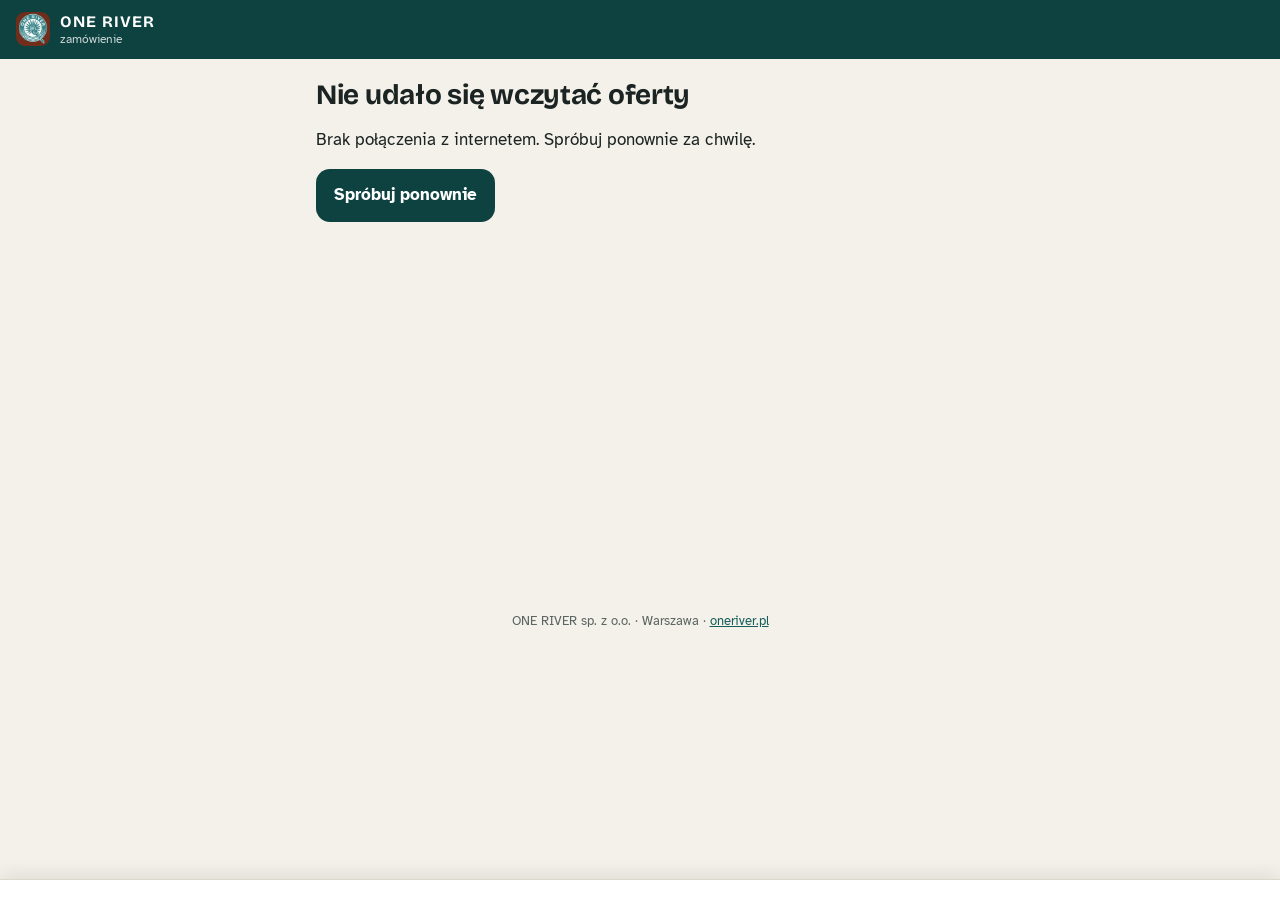
<file: zamow/index.html>
<!doctype html>
<html lang="pl">
<head>
  <meta charset="utf-8">
  <meta name="viewport" content="width=device-width, initial-scale=1, viewport-fit=cover">
  <meta name="theme-color" content="#0D4240">
  <meta name="description" content="Zamów rapé, akcesoria i zielarnię ONE RIVER – wybierz produkty, sposób dostawy i gotowe.">
  <title>Zamówienie · One River</title>
  <link rel="icon" href="../icons/icon-192.png">
  <link rel="apple-touch-icon" href="../icons/apple-touch-icon.png">
  <link rel="preconnect" href="https://fonts.googleapis.com">
  <link rel="preconnect" href="https://fonts.gstatic.com" crossorigin>
  <link rel="stylesheet" href="https://fonts.googleapis.com/css2?family=Atkinson+Hyperlegible:ital,wght@0,400;0,700;1,400&family=Bricolage+Grotesque:opsz,wght@12..96,500;12..96,700&display=swap">
  <link rel="stylesheet" href="zamow.css">
</head>
<body>
  <header class="gora">
    <span class="marka"><img src="../icons/icon-192.png" alt="" width="34" height="34"><span><b>ONE RIVER</b><small>zamówienie</small></span></span>
    <div class="ustawienia" id="ustawienia"></div>
  </header>
  <main id="widok" tabindex="-1"><p class="laduje">…</p></main>
  <div id="pasek" class="pasek" hidden></div>
  <footer class="stopka"><p>ONE RIVER sp. z o.o. · Warszawa · <a href="https://oneriver.pl/" target="_blank" rel="noopener">oneriver.pl</a></p></footer>
  <div id="toast" role="status" aria-live="polite"></div>
  <dialog id="okno"></dialog>
  <dialog id="mapa" class="mapa"></dialog>
  <script type="module" src="zamow.js?v=6"></script>
</body>
</html>
</file>
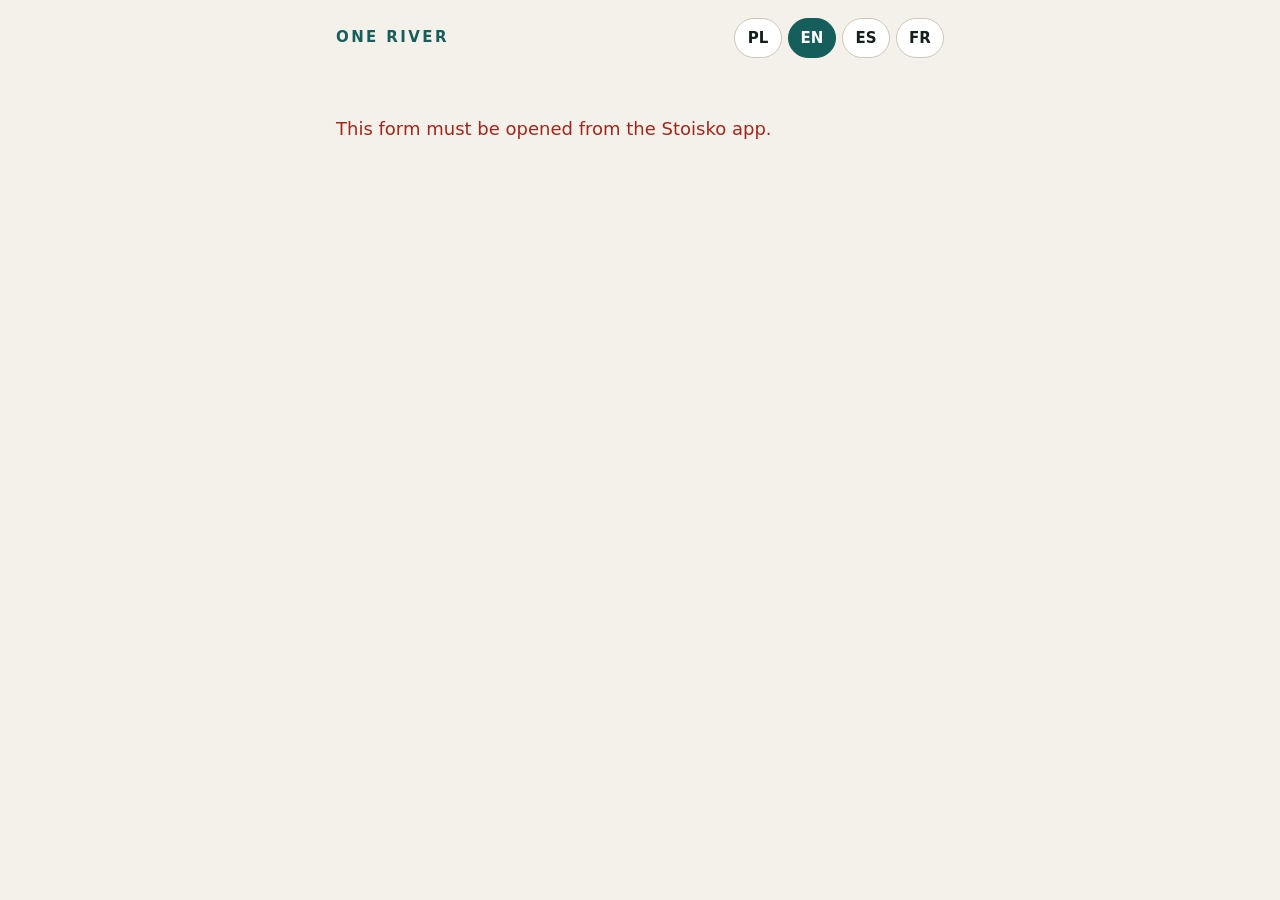
<file: lista.html>
<!doctype html>
<html lang="pl">
<head>
<meta charset="utf-8">
<meta name="viewport" content="width=device-width, initial-scale=1, viewport-fit=cover">
<meta name="robots" content="noindex">
<meta name="theme-color" content="#155E5B">
<title>ONE RIVER – lista mailingowa</title>
<link rel="icon" href="icons/icon-192.png">
<style>
  :root { --tlo: #F4F1EA; --karta: #FFFFFF; --tekst: #15201E; --szary: #55635F; --linia: #CFC7B8; --rzeka: #155E5B; --na-rzece: #FFFFFF;
    --blad: #A3261B; --tlo-blad: #FBEDEA; --zaznacz: #E3F0EE; --link: #155E5B; }
  @media (prefers-color-scheme: dark) {
    :root { --tlo: #0F1716; --karta: #182321; --tekst: #E7EEEB; --szary: #A9B7B3; --linia: #3A4B47; --rzeka: #1D7470; --na-rzece: #FFFFFF;
      --blad: #FF9C90; --tlo-blad: #3A1B17; --zaznacz: #173634; --link: #7CC7C1; }
  }
  * { box-sizing: border-box; }
  html, body { margin: 0; background: var(--tlo); color: var(--tekst); }
  body { font: 18px/1.45 system-ui, -apple-system, "Segoe UI", Roboto, sans-serif; -webkit-text-size-adjust: 100%; }
  main { max-width: 640px; margin: 0 auto; padding: 18px 16px 48px; }
  .gora { display: flex; align-items: center; justify-content: space-between; gap: 12px; flex-wrap: wrap; }
  .marka { font-weight: 800; letter-spacing: .16em; color: var(--link); font-size: 15px; user-select: none; -webkit-user-select: none; }
  .jezyki { display: flex; gap: 6px; }
  .jezyki button { min-width: 48px; min-height: 40px; border-radius: 999px; border: 1.5px solid var(--linia); background: var(--karta); color: var(--tekst);
    font-weight: 700; font-size: 15px; font-family: inherit; cursor: pointer; }
  .jezyki button[aria-pressed="true"] { background: var(--rzeka); border-color: var(--rzeka); color: var(--na-rzece); }
  h1 { font-size: 28px; line-height: 1.15; margin: 18px 0 6px; }
  .opis { color: var(--szary); margin: 0 0 20px; }
  .wydarzenie { display: inline-block; margin: 0 0 14px; padding: 4px 12px; border-radius: 999px; background: var(--zaznacz); color: var(--tekst); font-size: 15px; }
  label.pole { display: block; margin-bottom: 14px; }
  .etykieta { display: block; font-weight: 600; font-size: 16px; margin-bottom: 6px; }
  .etykieta small { font-weight: 400; color: var(--szary); }
  input[type=text], input[type=email], input[type=tel], select {
    width: 100%; min-height: 54px; padding: 12px 14px; border-radius: 12px; border: 1.5px solid var(--linia);
    background: var(--karta); color: var(--tekst); font-size: 19px; line-height: 1.3; font-family: inherit; }
  input:focus, select:focus { outline: 3px solid color-mix(in srgb, var(--rzeka) 45%, transparent); border-color: var(--rzeka); }
  .zle input { border-color: var(--blad); }
  fieldset { border: 0; padding: 0; margin: 4px 0 16px; }
  legend { font-weight: 600; font-size: 16px; margin-bottom: 8px; padding: 0; }
  .wybor { display: flex; align-items: flex-start; gap: 12px; padding: 13px 14px; border: 1.5px solid var(--linia); border-radius: 12px;
    background: var(--karta); margin-bottom: 8px; cursor: pointer; }
  .wybor:has(input:checked) { border-color: var(--rzeka); background: var(--zaznacz); }
  .wybor input { width: 26px; height: 26px; margin: 0; flex: none; accent-color: var(--rzeka); }
  .zgoda { font-size: 16px; }
  .zgoda.zle { border-color: var(--blad); background: var(--tlo-blad); }
  .rodo { font-size: 13.5px; color: var(--szary); margin: 4px 2px 18px; }
  .rodo summary { cursor: pointer; color: var(--link); font-weight: 600; min-height: 32px; }
  .blad { color: var(--blad); font-weight: 600; font-size: 15px; margin: -6px 0 12px; }
  button.glowny { width: 100%; min-height: 60px; border: 0; border-radius: 14px; background: var(--rzeka); color: var(--na-rzece);
    font-weight: 700; font-size: 20px; font-family: inherit; cursor: pointer; }
  button.glowny:disabled { opacity: .6; }
  .pulapka { position: absolute; left: -5000px; width: 1px; height: 1px; overflow: hidden; }
  .dzieki { text-align: center; padding: 70px 0 30px; }
  .dzieki .znak { width: 92px; height: 92px; border-radius: 50%; background: var(--rzeka); color: var(--na-rzece); font-size: 52px; line-height: 92px; margin: 0 auto 18px; }
  .dzieki h1 { font-size: 32px; }
  .dzieki p { color: var(--szary); font-size: 19px; }
  .dzieki button { margin-top: 26px; width: auto; padding: 0 28px; }
  .stopka { margin-top: 28px; font-size: 13px; color: var(--szary); text-align: center; }
  .kolejka { font-size: 13px; color: var(--szary); text-align: center; margin-top: 10px; }
  .wyjscie { position: fixed; right: 0; bottom: 0; width: 64px; height: 64px; border: 0; background: transparent; color: var(--linia);
    font-size: 20px; cursor: pointer; user-select: none; -webkit-user-select: none; -webkit-touch-callout: none; }
  .wyjscie.trzymaj { color: var(--rzeka); }
  .brak { padding: 40px 0; color: var(--blad); }
</style>
</head>
<body>
<main id="m"></main>
<button type="button" class="wyjscie" id="wyjscie" hidden aria-label="Powrót do Stoiska (przytrzymaj)">⋯</button>
<script>
(function () {
  'use strict';
  // ── konfiguracja z linku (#api=…&w=…&wid=…&u=…&j=…&k=1); na tablecie (k=1) zapamiętana na stałe
  var KLUCZ_KONF = 'or-lista-konfig', KLUCZ_KOLEJKI = 'or-lista-kolejka';
  var czytaj = function (k, d) { try { var v = localStorage.getItem(k); return v ? JSON.parse(v) : d; } catch (e) { return d; } };
  var pisz = function (k, v) { try { localStorage.setItem(k, JSON.stringify(v)); } catch (e) { /* bez pamięci */ } };
  var p = new URLSearchParams(location.hash.replace(/^#/, ''));
  var konf = p.get('api') ? { api: p.get('api'), w: p.get('w') || '', wid: p.get('wid') || '', u: p.get('u') || '', j: p.get('j') || '', k: p.get('k') === '1' } : czytaj(KLUCZ_KONF, null);
  if (konf && konf.k) pisz(KLUCZ_KONF, konf);
  var kiosk = !!(konf && konf.k);

  var T = {
    pl: { wydTyt: 'Nadchodzące wydarzenia', wydOpis: 'Zaznacz, na które chcesz się zapisać – wyślemy Ci szczegóły i link do zapisów.', wydLink: 'Strona zapisów', tytul: 'Dołącz do listy One River', opis: 'Zostaw kontakt – będziemy informować Cię o nowościach w sklepie, wyprawach i spotkaniach.',
      imie: 'Imię i nazwisko', email: 'E-mail', telefon: 'Telefon', opcja: '(nieobowiązkowo)', kraj: 'Kraj', zaint: 'Co Cię interesuje?',
      sklep: 'Sklep i rękodzieło z Ameryki Południowej', wyprawy: 'Wyprawy do społeczności rdzennych', ceremonie: 'Ceremonie, warsztaty i spotkania',
      zgoda: 'Chcę otrzymywać od ONE RIVER sp. z o.o. newsletter i informacje o ofercie na podany adres e-mail (oraz SMS-em, jeśli podam telefon). Zgodę mogę w każdej chwili wycofać.',
      rodoTyt: 'Informacja o danych osobowych',
      rodo: 'Administratorem Twoich danych jest ONE RIVER sp. z o.o. (kontakt: info@oneriver.pl). Dane przetwarzamy na podstawie Twojej zgody wyłącznie w celu wysyłania informacji o naszej działalności – do czasu wycofania zgody. Nie przekazujemy ich innym firmom w celach marketingowych. Masz prawo dostępu do swoich danych, ich sprostowania, usunięcia, ograniczenia przetwarzania i przenoszenia, a także prawo wniesienia skargi do Prezesa Urzędu Ochrony Danych Osobowych. Podanie danych jest dobrowolne.',
      zapisz: 'Zapisz mnie', zapisuje: 'Zapisuję…', dzieki: 'Dziękujemy!', dziekiOpis: 'Jesteś na liście One River. Do zobaczenia!', nastepna: 'Następna osoba',
      bEmail: 'Wpisz poprawny adres e-mail.', bZgoda: 'Zaznacz zgodę – bez niej nie możemy wysyłać wiadomości.', bApi: 'Ten formularz trzeba otworzyć ze Stoiska (brak adresu zapisu).',
      kolejka: 'Czeka na wysłanie (brak internetu): ', wyjscie: 'Przytrzymaj, aby wrócić do Stoiska' },
    en: { wydTyt: 'Upcoming events', wydOpis: 'Tick the ones you would like to join – we will send you the details and the sign-up link.', wydLink: 'Sign-up page', tytul: 'Join the One River list', opis: 'Leave your details and we will keep you posted about our shop, journeys and gatherings.',
      imie: 'Full name', email: 'E-mail', telefon: 'Phone', opcja: '(optional)', kraj: 'Country', zaint: 'What are you interested in?',
      sklep: 'Shop and handicrafts from South America', wyprawy: 'Journeys to Indigenous communities', ceremonie: 'Ceremonies, workshops and gatherings',
      zgoda: 'I would like to receive the newsletter and information about the offer from ONE RIVER sp. z o.o. at the e-mail address provided (and by text message if I give my phone number). I can withdraw my consent at any time.',
      rodoTyt: 'Personal data information',
      rodo: 'The controller of your personal data is ONE RIVER sp. z o.o. (contact: info@oneriver.pl). We process your data on the basis of your consent, solely to send you information about our activities, until you withdraw your consent. We do not pass it on to other companies for marketing purposes. You have the right to access, rectify, erase, restrict and port your data, and to lodge a complaint with the Polish data protection authority (President of UODO). Providing your data is voluntary.',
      zapisz: 'Sign me up', zapisuje: 'Saving…', dzieki: 'Thank you!', dziekiOpis: 'You are now on the One River list. See you soon!', nastepna: 'Next person',
      bEmail: 'Please enter a valid e-mail address.', bZgoda: 'Please tick the consent box – without it we cannot send you messages.', bApi: 'This form must be opened from the Stoisko app.',
      kolejka: 'Waiting to be sent (no internet): ', wyjscie: 'Hold to return to Stoisko' },
    es: { wydTyt: 'Próximos eventos', wydOpis: 'Marca los que te interesan: te enviaremos los detalles y el enlace de inscripción.', wydLink: 'Página de inscripción', tytul: 'Únete a la lista de One River', opis: 'Déjanos tus datos y te mantendremos al tanto de nuestra tienda, viajes y encuentros.',
      imie: 'Nombre y apellido', email: 'Correo electrónico', telefon: 'Teléfono', opcja: '(opcional)', kraj: 'País', zaint: '¿Qué te interesa?',
      sklep: 'Tienda y artesanía de Sudamérica', wyprawy: 'Viajes a comunidades indígenas', ceremonie: 'Ceremonias, talleres y encuentros',
      zgoda: 'Deseo recibir de ONE RIVER sp. z o.o. el boletín e información sobre su oferta en el correo electrónico indicado (y por SMS si facilito mi teléfono). Puedo retirar mi consentimiento en cualquier momento.',
      rodoTyt: 'Información sobre datos personales',
      rodo: 'El responsable del tratamiento de tus datos es ONE RIVER sp. z o.o. (contacto: info@oneriver.pl). Tratamos tus datos sobre la base de tu consentimiento, únicamente para enviarte información sobre nuestras actividades, hasta que lo retires. No los cedemos a otras empresas con fines comerciales. Tienes derecho de acceso, rectificación, supresión, limitación del tratamiento y portabilidad, así como a presentar una reclamación ante la autoridad polaca de protección de datos (Presidente de la UODO). Facilitar los datos es voluntario.',
      zapisz: 'Inscribirme', zapisuje: 'Guardando…', dzieki: '¡Gracias!', dziekiOpis: 'Ya estás en la lista de One River. ¡Hasta pronto!', nastepna: 'Siguiente persona',
      bEmail: 'Introduce un correo electrónico válido.', bZgoda: 'Marca la casilla de consentimiento; sin ella no podemos enviarte mensajes.', bApi: 'Este formulario debe abrirse desde la aplicación Stoisko.',
      kolejka: 'Pendiente de envío (sin internet): ', wyjscie: 'Mantén pulsado para volver a Stoisko' },
    fr: { wydTyt: 'Événements à venir', wydOpis: 'Cochez ceux auxquels vous souhaitez participer – nous vous enverrons les détails et le lien d’inscription.', wydLink: 'Page d’inscription', tytul: 'Rejoignez la liste One River', opis: 'Laissez-nous vos coordonnées et nous vous tiendrons informé(e) de notre boutique, de nos voyages et de nos rencontres.',
      imie: 'Nom et prénom', email: 'E-mail', telefon: 'Téléphone', opcja: '(facultatif)', kraj: 'Pays', zaint: 'Qu’est-ce qui vous intéresse ?',
      sklep: 'Boutique et artisanat d’Amérique du Sud', wyprawy: 'Voyages auprès des communautés autochtones', ceremonie: 'Cérémonies, ateliers et rencontres',
      zgoda: 'J’accepte de recevoir de ONE RIVER sp. z o.o. la newsletter et des informations sur son offre à l’adresse e-mail indiquée (et par SMS si je donne mon numéro). Je peux retirer mon consentement à tout moment.',
      rodoTyt: 'Informations sur les données personnelles',
      rodo: 'Le responsable du traitement de vos données est ONE RIVER sp. z o.o. (contact : info@oneriver.pl). Nous traitons vos données sur la base de votre consentement, uniquement pour vous envoyer des informations sur nos activités, jusqu’au retrait de celui-ci. Nous ne les transmettons pas à d’autres entreprises à des fins commerciales. Vous disposez d’un droit d’accès, de rectification, d’effacement, de limitation du traitement et de portabilité, ainsi que du droit d’introduire une réclamation auprès de l’autorité polonaise de protection des données (Président de l’UODO). La fourniture de vos données est facultative.',
      zapisz: 'Je m’inscris', zapisuje: 'Enregistrement…', dzieki: 'Merci !', dziekiOpis: 'Vous êtes inscrit(e) sur la liste One River. À bientôt !', nastepna: 'Personne suivante',
      bEmail: 'Saisissez une adresse e-mail valide.', bZgoda: 'Cochez la case de consentement – sans elle, nous ne pouvons pas vous écrire.', bApi: 'Ce formulaire doit être ouvert depuis l’application Stoisko.',
      kolejka: 'En attente d’envoi (pas d’internet) : ', wyjscie: 'Maintenez appuyé pour revenir à Stoisko' },
  };
  var JEZYKI = ['pl', 'en', 'es', 'fr'];
  var DOMYSLNY_KRAJ = { pl: 'PL', en: 'GB', es: 'ES', fr: 'FR' };
  var GLOWNE_KRAJE = ['PL', 'GB', 'DE', 'NL', 'FR', 'ES', 'PT', 'IE', 'IT', 'BE', 'CH', 'AT', 'US', 'CO', 'EC', 'PE', 'MX'];
  var jezyk = JEZYKI.indexOf(konf && konf.j) >= 0 ? konf.j : (JEZYKI.indexOf((navigator.language || '').slice(0, 2)) >= 0 && !kiosk ? navigator.language.slice(0, 2) : 'pl');
  var stan = { widok: 'formularz', imie: '', email: '', telefon: '', kraj: '', zaint: [], wyd: [], zgoda: false, bledy: {}, wysylanie: false };
  var KLUCZ_WYD = 'or-lista-wydarzenia';
  var wydarzenia = czytaj(KLUCZ_WYD, []);
  var esc = function (t) { return String(t == null ? '' : t).replace(/[&<>"]/g, function (c) { return { '&': '&amp;', '<': '&lt;', '>': '&gt;', '"': '&quot;' }[c]; }); };

  var kraje = {};
  function listaKrajow(j) {
    if (kraje[j]) return kraje[j];
    var out = [];
    try {
      var dn = new Intl.DisplayNames([j], { type: 'region' });
      var L = 'ABCDEFGHIJKLMNOPQRSTUVWXYZ';
      for (var a = 0; a < 26; a++) for (var b = 0; b < 26; b++) {
        var c = L[a] + L[b], n = dn.of(c);
        if (n && n !== c && !/^(AA|Q[M-Z]|X[A-Z]|ZZ|EU|EZ|UN)$/.test(c)) out.push([c, n]);
      }
    } catch (e) { GLOWNE_KRAJE.forEach(function (c) { out.push([c, c]); }); }
    out.sort(function (x, y) { return x[1].localeCompare(y[1], j); });
    return (kraje[j] = out);
  }
  var nazwaPl = function (kod) { try { return new Intl.DisplayNames(['pl'], { type: 'region' }).of(kod) || kod; } catch (e) { return kod; } };

  function render() {
    var t = T[jezyk];
    document.documentElement.lang = jezyk;
    document.title = 'ONE RIVER – ' + t.tytul;
    var m = document.getElementById('m');
    var gora = '<div class="gora"><span class="marka">ONE RIVER</span><div class="jezyki">' + JEZYKI.map(function (j) {
      return '<button type="button" data-jezyk="' + j + '" aria-pressed="' + (j === jezyk) + '">' + j.toUpperCase() + '</button>'; }).join('') + '</div></div>';
    if (!konf || !konf.api) { m.innerHTML = gora + '<p class="brak">' + esc(t.bApi) + '</p>'; return; }
    if (stan.widok === 'dzieki') {
      m.innerHTML = gora + '<div class="dzieki"><div class="znak">✓</div><h1>' + esc(t.dzieki) + '</h1><p>' + esc(t.dziekiOpis) + '</p>'
        + (kiosk ? '<button type="button" class="glowny" data-akcja="nastepna">' + esc(t.nastepna) + '</button>' : '') + '</div>' + htmlKolejki();
      return;
    }
    if (!stan.kraj) stan.kraj = DOMYSLNY_KRAJ[jezyk];
    var lista = listaKrajow(jezyk), nazwy = {};
    lista.forEach(function (k) { nazwy[k[0]] = k[1]; });
    var opcje = GLOWNE_KRAJE.filter(function (c) { return nazwy[c]; }).map(function (c) { return [c, nazwy[c]]; });
    var ac = kiosk ? 'off' : 'on';
    m.innerHTML = gora
      + '<h1>' + esc(t.tytul) + '</h1><p class="opis">' + esc(t.opis) + '</p>'
      + (konf.w ? '<span class="wydarzenie">' + esc(konf.w) + '</span>' : '')
      + '<form id="f" novalidate>'
      + '<label class="pole"><span class="etykieta">' + esc(t.imie) + '</span><input type="text" name="imie" value="' + esc(stan.imie) + '" autocomplete="' + (kiosk ? 'off' : 'name') + '" autocapitalize="words" maxlength="120"></label>'
      + '<label class="pole' + (stan.bledy.email ? ' zle' : '') + '"><span class="etykieta">' + esc(t.email) + ' *</span><input type="email" name="email" value="' + esc(stan.email) + '" autocomplete="' + (kiosk ? 'off' : 'email') + '" inputmode="email" autocapitalize="off" spellcheck="false" maxlength="120"></label>'
      + (stan.bledy.email ? '<p class="blad">' + esc(t.bEmail) + '</p>' : '')
      + '<label class="pole"><span class="etykieta">' + esc(t.telefon) + ' <small>' + esc(t.opcja) + '</small></span><input type="tel" name="telefon" value="' + esc(stan.telefon) + '" autocomplete="' + (kiosk ? 'off' : 'tel') + '" inputmode="tel" maxlength="30"></label>'
      + '<label class="pole"><span class="etykieta">' + esc(t.kraj) + '</span><select name="kraj">'
      + opcje.map(function (k) { return '<option value="' + k[0] + '"' + (k[0] === stan.kraj ? ' selected' : '') + '>' + esc(k[1]) + '</option>'; }).join('')
      + '<option disabled>──────────</option>'
      + lista.filter(function (k) { return GLOWNE_KRAJE.indexOf(k[0]) < 0; }).map(function (k) { return '<option value="' + k[0] + '"' + (k[0] === stan.kraj ? ' selected' : '') + '>' + esc(k[1]) + '</option>'; }).join('')
      + '</select></label>'
      + '<fieldset><legend>' + esc(t.zaint) + ' <small style="font-weight:400;color:var(--szary)">' + esc(t.opcja) + '</small></legend>'
      + ['sklep', 'wyprawy', 'ceremonie'].map(function (z) {
          return '<label class="wybor"><input type="checkbox" name="zaint" value="' + z + '"' + (stan.zaint.indexOf(z) >= 0 ? ' checked' : '') + '><span>' + esc(t[z]) + '</span></label>'; }).join('')
      + '</fieldset>'
      + htmlWydarzen(t)
      + '<label class="wybor zgoda' + (stan.bledy.zgoda ? ' zle' : '') + '"><input type="checkbox" name="zgoda"' + (stan.zgoda ? ' checked' : '') + '><span>' + esc(t.zgoda) + ' *</span></label>'
      + (stan.bledy.zgoda ? '<p class="blad">' + esc(t.bZgoda) + '</p>' : '')
      + '<details class="rodo"><summary>' + esc(t.rodoTyt) + '</summary><p>' + esc(t.rodo) + '</p></details>'
      + '<div class="pulapka" aria-hidden="true"><input type="text" name="www" tabindex="-1" autocomplete="off"></div>'
      + '<button type="submit" class="glowny"' + (stan.wysylanie ? ' disabled' : '') + '>' + esc(stan.wysylanie ? t.zapisuje : t.zapisz) + '</button>'
      + '</form>' + htmlKolejki()
      + '<p class="stopka">ONE RIVER sp. z o.o. · info@oneriver.pl</p>';
  }
  function htmlKolejki() {
    var n = czytaj(KLUCZ_KOLEJKI, []).length;
    return kiosk && n ? '<p class="kolejka">' + esc(T[jezyk].kolejka) + n + '</p>' : '';
  }

  // zapamiętuje to, co wpisano, zanim przerysujemy ekran (zmiana języka, błędy)
  function zbierz() {
    var f = document.getElementById('f');
    if (!f) return;
    stan.imie = f.imie.value; stan.email = f.email.value; stan.telefon = f.telefon.value; stan.kraj = f.kraj.value;
    stan.zaint = Array.prototype.slice.call(f.querySelectorAll('input[name=zaint]:checked')).map(function (x) { return x.value; });
    stan.wyd = Array.prototype.slice.call(f.querySelectorAll('input[name=wyd]:checked')).map(function (x) { return x.value; });
    stan.zgoda = f.zgoda.checked;
  }
  function daty(w) {
    var d = function (t) { return new Date(t + 'T12:00:00'); };
    try {
      var f = new Intl.DateTimeFormat(jezyk, { day: 'numeric', month: 'long', year: 'numeric' });
      if (w.od && w.do && w.do !== w.od && f.formatRange) return f.formatRange(d(w.od), d(w.do));
      return w.od ? f.format(d(w.od)) : '';
    } catch (e) { return [w.od, w.do].filter(Boolean).join(' – '); }
  }
  function htmlWydarzen(t) {
    var dzis = new Date().toISOString().slice(0, 10);
    var lista = wydarzenia.filter(function (w) { return (w.do || w.od || '9999') >= dzis; });
    if (!lista.length) return '';
    return '<fieldset><legend>' + esc(t.wydTyt) + '</legend><p class="opis" style="margin:-4px 0 10px;font-size:15px">' + esc(t.wydOpis) + '</p>'
      + lista.map(function (w) {
        return '<label class="wybor"><input type="checkbox" name="wyd" value="' + esc(w.id) + '"' + (stan.wyd.indexOf(w.id) >= 0 ? ' checked' : '') + '><span>'
          + '<b>' + esc(w.nazwa) + '</b>' + (daty(w) ? '<br><span style="color:var(--szary);font-size:15px">' + esc(daty(w)) + '</span>' : '')
          + (w.opis ? '<br><span style="font-size:15px">' + esc(w.opis) + '</span>' : '')
          + (w.link && !kiosk ? '<br><a href="' + esc(w.link) + '" target="_blank" rel="noopener" style="color:var(--link);font-size:15px;font-weight:600">' + esc(t.wydLink) + ' ↗</a>' : '')
          + '</span></label>'; }).join('')
      + '</fieldset>';
  }
  function pobierzWydarzenia() {
    if (!konf || !konf.api) return;
    fetch(konf.api, { method: 'POST', headers: { 'Content-Type': 'text/plain;charset=utf-8' }, body: JSON.stringify({ akcja: 'formularzListy' }), redirect: 'follow' })
      .then(function (r) { return r.json(); })
      .then(function (o) {
        if (!o.ok || !o.dane || !Array.isArray(o.dane.wydarzenia)) return;
        var nowe = JSON.stringify(o.dane.wydarzenia);
        if (nowe === JSON.stringify(wydarzenia)) return;
        wydarzenia = o.dane.wydarzenia; pisz(KLUCZ_WYD, wydarzenia);
        if (stan.widok === 'formularz') { zbierz(); render(); }
      }, function () { /* bez internetu – zostaje lista z pamięci */ });
  }
  function wyczysc() {
    stan = { widok: 'formularz', imie: '', email: '', telefon: '', kraj: '', zaint: [], wyd: [], zgoda: false, bledy: {}, wysylanie: false };
    if (konf && JEZYKI.indexOf(konf.j) >= 0) jezyk = konf.j;
  }

  var noweId = function () {
    var b = new Uint8Array(6);
    (window.crypto || {}).getRandomValues ? crypto.getRandomValues(b) : b.forEach(function (_, i) { b[i] = Math.random() * 256; });
    var d = new Date();
    var p2 = function (n) { return String(n).padStart(2, '0'); };
    return 'ML-' + d.getFullYear() + p2(d.getMonth() + 1) + p2(d.getDate()) + '-' + Array.prototype.map.call(b, function (x) { return x.toString(16).padStart(2, '0'); }).join('');
  };

  var wysylam = false;
  function wyslijKolejke() {
    if (wysylam || !konf || !konf.api) return Promise.resolve();
    var kolejka = czytaj(KLUCZ_KOLEJKI, []);
    if (!kolejka.length) return Promise.resolve();
    wysylam = true;
    var wpis = kolejka[0];
    return fetch(konf.api, { method: 'POST', headers: { 'Content-Type': 'text/plain;charset=utf-8' }, body: JSON.stringify({ akcja: 'zapiszSie', wpis: wpis }), redirect: 'follow' })
      .then(function (r) { return r.json(); })
      .then(function (o) {
        var trwaly = !o.ok && /e-mail|zgod|Odrzucono|Nieprawidłowy/i.test(o.blad || '');
        if (o.ok || trwaly) {
          pisz(KLUCZ_KOLEJKI, czytaj(KLUCZ_KOLEJKI, []).filter(function (x) { return x.id !== wpis.id; }));
          wysylam = false;
          return wyslijKolejke();
        }
        wysylam = false;
      }, function () { wysylam = false; })
      .then(function () { var k = document.querySelector('.kolejka'); if (k || kiosk) { var n = czytaj(KLUCZ_KOLEJKI, []).length; if (k && !n) k.remove(); else if (k) k.textContent = T[jezyk].kolejka + n; } });
  }

  var zegarReset = null, zegarBezczynnosci = null;
  function bezczynnosc() {
    if (!kiosk) return;
    clearTimeout(zegarBezczynnosci);
    // dane poprzedniej osoby nie mogą zostać na ekranie – po 3 minutach bez dotyku czyścimy formularz
    zegarBezczynnosci = setTimeout(function () { wyczysc(); render(); }, 180000);
  }

  document.addEventListener('click', function (e) {
    var bj = e.target.closest('[data-jezyk]');
    if (bj) { zbierz(); if (!stan.kraj || stan.kraj === DOMYSLNY_KRAJ[jezyk]) stan.kraj = ''; jezyk = bj.dataset.jezyk; render(); return; }
    if (e.target.closest('[data-akcja="nastepna"]')) { clearTimeout(zegarReset); wyczysc(); render(); window.scrollTo(0, 0); }
  });
  document.addEventListener('input', bezczynnosc);
  document.addEventListener('touchstart', bezczynnosc, { passive: true });
  document.addEventListener('submit', function (e) {
    e.preventDefault();
    zbierz();
    var f = document.getElementById('f');
    stan.email = stan.email.trim();
    stan.bledy = { email: !/^[^\s@]+@[^\s@]+\.[^\s@]{2,}$/.test(stan.email), zgoda: !stan.zgoda };
    if (stan.bledy.email || stan.bledy.zgoda) {
      render();
      var zle = document.querySelector('.zle input, .zle');
      if (zle) zle.scrollIntoView({ block: 'center', behavior: 'smooth' });
      return;
    }
    var wpis = { id: noweId(), imie_nazwisko: stan.imie.trim(), email: stan.email, telefon: stan.telefon.trim(), kraj: nazwaPl(stan.kraj), kraj_kod: stan.kraj, jezyk: jezyk,
      zainteresowania: stan.zaint, wydarzenia: stan.wyd, zgoda: true, zgoda_tresc: 'v1-' + jezyk, wydarzenie: konf.w || '', wydarzenie_id: konf.wid || '',
      zrodlo: kiosk ? 'tablet' : 'telefon klienta', urzadzenie: konf.u || '', www: f.www.value };
    var kolejka = czytaj(KLUCZ_KOLEJKI, []);
    kolejka.push(wpis);
    pisz(KLUCZ_KOLEJKI, kolejka);
    if (!kiosk) {
      // telefon klienta: czekamy na potwierdzenie, żeby nie zamknął strony przed wysłaniem
      stan.wysylanie = true; render();
      wyslijKolejke().then(function () { stan.widok = 'dzieki'; stan.wysylanie = false; render(); });
      return;
    }
    stan.widok = 'dzieki';
    render();
    window.scrollTo(0, 0);
    wyslijKolejke();
    clearTimeout(zegarReset);
    zegarReset = setTimeout(function () { wyczysc(); render(); }, 9000);
  });

  // ── wyjście do Stoiska (tylko tablet): przytrzymanie ⋯ w prawym dolnym rogu przez 2 sekundy
  var wyj = document.getElementById('wyjscie');
  if (kiosk) {
    wyj.hidden = false;
    var trzymanie = null;
    var start = function (e) { e.preventDefault(); wyj.classList.add('trzymaj'); trzymanie = setTimeout(function () { location.replace('./#mailing'); }, 2000); };
    var stop = function () { wyj.classList.remove('trzymaj'); clearTimeout(trzymanie); };
    wyj.addEventListener('pointerdown', start);
    ['pointerup', 'pointerleave', 'pointercancel'].forEach(function (n) { wyj.addEventListener(n, stop); });
    wyj.addEventListener('contextmenu', function (e) { e.preventDefault(); });
    wyj.title = T[jezyk].wyjscie;
  }
  window.addEventListener('online', wyslijKolejke);
  setInterval(wyslijKolejke, 30000);
  // adres z konfiguracją nie powinien zostać w pasku (klient mógłby go zobaczyć lub skopiować)
  if (kiosk && location.hash) history.replaceState(null, '', location.pathname);
  render();
  wyslijKolejke();
  pobierzWydarzenia();
  setInterval(function () { if (stan.widok === 'formularz' && !document.querySelector('#f input:checked, #f input[name=email]:not([value=""])')) pobierzWydarzenia(); }, 600000);
})();
</script>
</body>
</html>
</file>
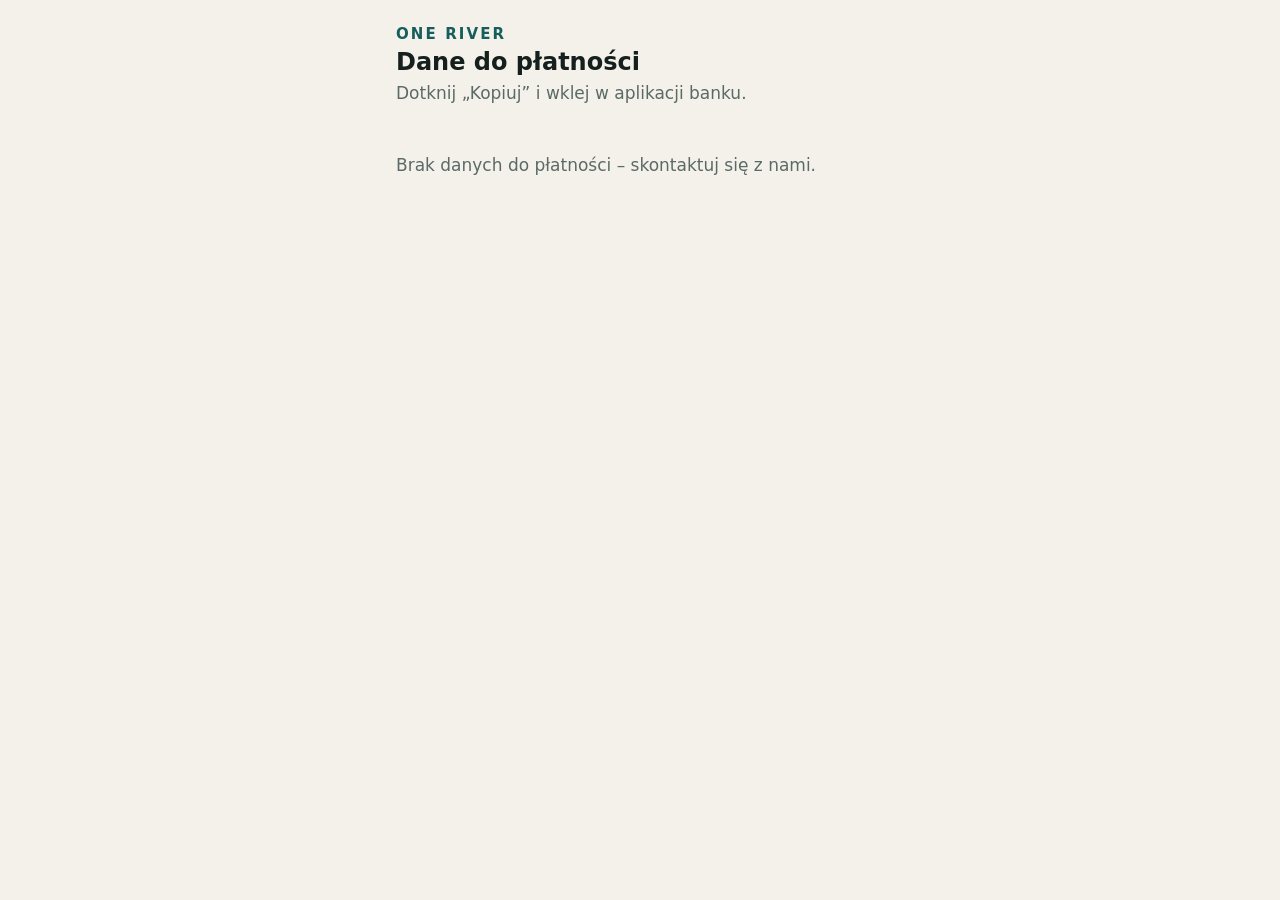
<file: zaplata.html>
<!doctype html>
<html lang="pl">
<head>
<meta charset="utf-8">
<meta name="viewport" content="width=device-width, initial-scale=1">
<meta name="robots" content="noindex">
<title>ONE RIVER – dane do płatności</title>
<link rel="icon" href="icons/icon-192.png">
<style>
  :root { --tlo: #F4F1EA; --karta: #FFFFFF; --tekst: #15201E; --szary: #5B6A66; --linia: #DDD6C8; --rzeka: #155E5B; --na-rzece: #FFFFFF; --ok: #1E6B35; }
  @media (prefers-color-scheme: dark) {
    :root { --tlo: #0F1716; --karta: #182321; --tekst: #E7EEEB; --szary: #A9B7B3; --linia: #33433F; --rzeka: #1D7470; --na-rzece: #FFFFFF; --ok: #7FD08F; }
  }
  * { box-sizing: border-box; }
  body { margin: 0; background: var(--tlo); color: var(--tekst); font: 17px/1.45 system-ui, -apple-system, "Segoe UI", Roboto, sans-serif; }
  main { max-width: 520px; margin: 0 auto; padding: 20px 16px 40px; }
  .marka { font-weight: 800; letter-spacing: .14em; color: var(--rzeka); font-size: 15px; margin: 4px 0 2px; }
  h1 { font-size: 24px; margin: 0 0 4px; line-height: 1.2; }
  .opis { color: var(--szary); margin: 0 0 18px; }
  .pole { background: var(--karta); border: 1px solid var(--linia); border-radius: 14px; padding: 12px 12px 12px 16px; margin-bottom: 10px;
    display: flex; align-items: center; gap: 12px; }
  .pole div { flex: 1; min-width: 0; }
  .etykieta { color: var(--szary); font-size: 14px; }
  .wartosc { font-size: 19px; font-weight: 700; overflow-wrap: anywhere; font-variant-numeric: tabular-nums; }
  .pole.glowne { border: 2px solid var(--rzeka); }
  .pole.glowne .wartosc { font-size: 24px; }
  a.pole { color: inherit; text-decoration: none; }
  button { flex: none; border: 0; border-radius: 10px; background: var(--rzeka); color: var(--na-rzece); font: 700 16px/1 inherit; font-family: inherit;
    padding: 0 16px; min-height: 46px; min-width: 96px; cursor: pointer; }
  button.ok { background: var(--ok); color: var(--karta); }
  h2 { font-size: 16px; margin: 22px 0 8px; color: var(--szary); font-weight: 600; }
  .stopka { margin-top: 26px; color: var(--szary); font-size: 14px; text-align: center; }
  .stopka a { color: var(--rzeka); }
  .brak { padding: 30px 0; color: var(--szary); }
</style>
</head>
<body>
<main id="m"></main>
<script>
window.addEventListener('hashchange', function () { location.reload(); });
(function () {
  var p = new URLSearchParams(location.hash.replace(/^#/, ''));
  var en = p.get('j') === 'en';
  var T = en
    ? { tytul: 'Payment details', opis: 'Tap “Copy” and paste into your banking app.', nr: 'Order number – transfer title', kw: 'Amount', od: 'Recipient', ad: 'Recipient address', konto: 'Account number', iban: 'IBAN', swift: 'BIC / SWIFT', blik: 'BLIK – phone number', kopiuj: 'Copy', skop: 'Copied ✓', brak: 'Missing payment details – please contact us.', przelew: 'Bank transfer', inne: 'BLIK (Polish mobile payment)' }
    : { tytul: 'Dane do płatności', opis: 'Dotknij „Kopiuj” i wklej w aplikacji banku.', nr: 'Numer zamówienia – tytuł przelewu', kw: 'Kwota', od: 'Odbiorca', ad: 'Adres odbiorcy', konto: 'Numer konta', iban: 'IBAN', swift: 'BIC / SWIFT', blik: 'BLIK na telefon', kopiuj: 'Kopiuj', skop: 'Skopiowano ✓', brak: 'Brak danych do płatności – skontaktuj się z nami.', przelew: 'Przelew', inne: 'BLIK' };
  document.documentElement.lang = en ? 'en' : 'pl';
  document.title = 'ONE RIVER – ' + T.tytul;
  var esc = function (t) { return String(t).replace(/[&<>"]/g, function (c) { return { '&': '&amp;', '<': '&lt;', '>': '&gt;', '"': '&quot;' }[c]; }); };
  var dane = [];
  var pole = function (etykieta, pokaz, kopia, glowne) {
    if (!pokaz) return '';
    dane.push(kopia);
    return '<div class="pole' + (glowne ? ' glowne' : '') + '"><div><div class="etykieta">' + esc(etykieta) + '</div><div class="wartosc">' + esc(pokaz) + '</div></div>'
      + '<button type="button" data-i="' + (dane.length - 1) + '">' + esc(T.kopiuj) + '</button></div>';
  };
  var grupuj = function (k) { var c = k.replace(/\s+/g, ''); return /^[A-Z]{2}/.test(c) ? c.replace(/(.{4})(?=.)/g, '$1 ') : c.replace(/^(\d{2})(\d+)$/, function (_, a, b) { return a + ' ' + b.replace(/(\d{4})(?=\d)/g, '$1 '); }); };
  var n = p.get('n') || '', k = p.get('k') || '', w = p.get('w') || 'PLN';
  var kwotaPokaz = k ? (w === 'EUR' ? (en ? '€' + k : k.replace('.', ',') + ' €') : k.replace('.', ',') + ' zł') : '';
  var tylkoRevolut = p.get('m') === 'r';   // kod QR „Revolut” ze Stoiska: tylko numer, kwota i przycisk do Revoluta
  var konto = tylkoRevolut ? '' : p.get('a') || '', blik = tylkoRevolut ? '' : p.get('b') || '';
  var html = '<p class="marka">ONE RIVER</p><h1>' + esc(tylkoRevolut ? 'Revolut' : T.tytul) + '</h1><p class="opis">' + esc(tylkoRevolut
    ? (en ? '1. Copy the order number. 2. Tap “Open Revolut”. 3. Enter the amount and paste the number in the note.' : '1. Skopiuj numer zamówienia. 2. Dotknij „Otwórz Revolut”. 3. Wpisz kwotę i wklej numer w opisie płatności.')
    : T.opis) + '</p>';
  if (!n) { document.getElementById('m').innerHTML = html + '<p class="brak">' + esc(T.brak) + '</p>'; return; }
  html += pole(T.nr, n, n, true) + pole(T.kw, kwotaPokaz, k.replace('.', en ? '.' : ','));
  if (konto) html += '<h2>' + esc(T.przelew) + '</h2>' + pole(T.od, p.get('o'), p.get('o')) + (p.get('ad') ? pole(T.ad, p.get('ad'), p.get('ad')) : '') + pole(/^[A-Z]{2}/.test(konto) ? T.iban : T.konto, grupuj(konto), konto.replace(/\s+/g, '')) + pole(T.swift, p.get('s'), p.get('s'));
  if (blik) html += '<h2>' + esc(T.inne) + '</h2>' + pole(T.blik, blik.replace(/^(\d{3})(\d{3})(\d{3})$/, '$1 $2 $3'), blik);
  var rev = (p.get('r') || '').replace(/[^A-Za-z0-9._-]/g, '');
  if (rev) html += (tylkoRevolut ? '' : '<h2>Revolut</h2>') + '<a class="pole glowne revolut" href="https://revolut.me/' + rev + '" target="_blank" rel="noopener"><div><div class="etykieta">'
    + esc(tylkoRevolut ? (en ? 'Then open Revolut' : 'Potem otwórz Revolut') : (en ? 'Pay with Revolut – enter the amount and the order number' : 'Zapłać Revolutem – wpisz kwotę i numer zamówienia'))
    + '</div><div class="wartosc">' + esc(tylkoRevolut ? (en ? 'Open Revolut →' : 'Otwórz Revolut →') : 'revolut.me/' + rev + ' →') + '</div></div></a>';
  html += '<p class="stopka">' + (en ? 'Thank you!' : 'Dziękujemy!') + ' · <a href="https://oneriver.pl">oneriver.pl</a></p>';
  document.getElementById('m').innerHTML = html;

  var kopiuj = function (t) {
    if (navigator.clipboard && window.isSecureContext) return navigator.clipboard.writeText(t);
    return new Promise(function (ok, nie) {
      var ta = document.createElement('textarea'); ta.value = t; ta.setAttribute('readonly', ''); ta.style.position = 'fixed'; ta.style.opacity = '0';
      document.body.appendChild(ta); ta.select(); ta.setSelectionRange(0, t.length);
      try { document.execCommand('copy') ? ok() : nie(); } catch (e) { nie(e); } finally { ta.remove(); }
    });
  };
  document.addEventListener('click', function (e) {
    var b = e.target.closest('button[data-i]'); if (!b) return;
    kopiuj(dane[+b.dataset.i]).then(function () {
      document.querySelectorAll('button.ok').forEach(function (x) { x.classList.remove('ok'); x.textContent = T.kopiuj; });
      b.classList.add('ok'); b.textContent = T.skop;
    }, function () {
      var r = document.createRange(); r.selectNodeContents(b.previousElementSibling.querySelector('.wartosc'));
      var s = getSelection(); s.removeAllRanges(); s.addRange(r);
    });
  });
})();
</script>
</body>
</html>
</file>
<file: zamow/zamow.css>
/* Formularz zamówień ONE RIVER – krok po kroku, duże przyciski, kolory aplikacji One River. */

:root {
  --tlo: #F4F1EA; --papier: #FFFFFF; --papier-2: #F7F5F0; --atrament: #1B2422; --szary: #5B6562; --linia: #DDD8CC;
  --rzeka: #155E5B; --rzeka-ciemna: #0D4240; --kukurydza: #E5B335; --ok: #2C6E39; --tlo-ok: #DCEEDF; --czerwien: #A3261B;
  --link: #155E5B;
  --font: 'Atkinson Hyperlegible', system-ui, -apple-system, 'Segoe UI', sans-serif;
  --font-naglowki: 'Bricolage Grotesque', var(--font);
  --r: 14px;
  color-scheme: light;
}
@media (prefers-color-scheme: dark) {
  :root {
    --tlo: #101716; --papier: #19221F; --papier-2: #1F2A27; --atrament: #E9EEEC; --szary: #A9B5B1; --linia: #2F3B38;
    --rzeka: #1F7A75; --rzeka-ciemna: #0B302E; --ok: #7BC98A; --tlo-ok: #18301D; --czerwien: #F08A7E; --link: #7CC7C1;
    color-scheme: dark;
  }
}

*, *::before, *::after { box-sizing: border-box; }
html { -webkit-text-size-adjust: 100%; }
body { margin: 0; background: var(--tlo); color: var(--atrament); font: 400 17px/1.45 var(--font); -webkit-tap-highlight-color: transparent; }
button, input, textarea { font: inherit; color: inherit; }
button { cursor: pointer; }
button:disabled { opacity: .5; cursor: default; }
:focus-visible { outline: 3px solid var(--kukurydza); outline-offset: 2px; }
a { color: var(--link); }
h1, h2 { font-family: var(--font-naglowki); letter-spacing: -0.01em; line-height: 1.15; }
h1 { font-size: 28px; margin: 6px 0 6px; }
h2 { font-size: 20px; margin: 22px 0 10px; }
.sr, .pulapka { position: absolute !important; width: 1px; height: 1px; overflow: hidden; clip: rect(0 0 0 0); white-space: nowrap; }

/* nagłówek */
.gora { display: flex; align-items: center; justify-content: space-between; gap: 10px; padding: 10px 16px; background: var(--rzeka-ciemna); color: #fff; }
.marka { display: flex; align-items: center; gap: 10px; }
.marka img { border-radius: 9px; }
.marka b { display: block; font-family: var(--font-naglowki); letter-spacing: .06em; font-size: 16px; }
.marka small { display: block; font-size: 12px; opacity: .8; margin-top: -2px; }
.kod-przycisk { background: transparent; border: 1px solid rgba(255,255,255,.45); color: #fff; border-radius: 999px; padding: 6px 12px; font-size: 14px; max-width: 48vw; overflow: hidden; text-overflow: ellipsis; white-space: nowrap; }

main { max-width: 680px; margin: 0 auto; padding: 14px 16px 120px; min-height: 60vh; }
.laduje, .pusto { color: var(--szary); text-align: center; padding: 32px 0; }
.wstep { color: var(--szary); margin: 0 0 12px; }
.stopka { text-align: center; color: var(--szary); font-size: 13px; padding: 0 16px 110px; }

/* etapy */
.kroki { list-style: none; display: grid; grid-template-columns: repeat(4, 1fr); gap: 4px; margin: 0 0 12px; padding: 0; counter-reset: k; }
.kroki li { display: flex; flex-direction: column; align-items: center; gap: 4px; font-size: 12.5px; color: var(--szary); text-align: center; position: relative; }
.kroki li span { width: 34px; height: 34px; border-radius: 50%; display: grid; place-items: center; font-weight: 700; background: var(--papier); border: 2px solid var(--linia); color: var(--szary); position: relative; z-index: 1; }
.kroki li + li::before { content: ''; position: absolute; top: 16px; right: 50%; width: 100%; height: 2px; background: var(--linia); }
.kroki li.zrobiony span { background: #2C6E39; border-color: #2C6E39; color: #fff; }
.kroki li.zrobiony + li::before, .kroki li.biezacy::before { background: var(--ok); }
.kroki li.biezacy span { background: var(--rzeka-ciemna); border-color: var(--rzeka-ciemna); color: #fff; }
.kroki li.biezacy { color: var(--atrament); font-weight: 700; }

/* kategorie i szukanie */
.pasek-klienta { background: var(--tlo-ok); border-radius: var(--r); padding: 10px 14px; margin: 0 0 12px; }
.kategorie { display: flex; gap: 8px; overflow-x: auto; padding: 2px 0 8px; margin: 0 -16px; padding-inline: 16px; scrollbar-width: none; }
.kategorie::-webkit-scrollbar { display: none; }
.kat { flex: none; border: 1.5px solid var(--linia); background: var(--papier); border-radius: 999px; padding: 9px 16px; font-weight: 700; font-size: 15.5px; }
.kat[aria-pressed="true"] { background: var(--rzeka-ciemna); border-color: var(--rzeka-ciemna); color: #fff; }
.szukaj input { width: 100%; border: 1.5px solid var(--linia); background: var(--papier); border-radius: var(--r); padding: 12px 14px; margin: 4px 0 12px; }

/* produkty */
.produkty { list-style: none; margin: 0; padding: 0; display: grid; gap: 10px; }
.produkt { background: var(--papier); border: 1px solid var(--linia); border-radius: var(--r); overflow: hidden; }
.produkt.otwarty { border-color: var(--rzeka); box-shadow: 0 0 0 1px var(--rzeka); }
.produkt.brak .glowa { opacity: .6; }
.glowa { all: unset; box-sizing: border-box; display: flex; align-items: center; gap: 12px; width: 100%; padding: 10px; cursor: pointer; }
.zdj { width: 84px; height: 84px; border-radius: 10px; object-fit: cover; flex: none; background: var(--papier-2); }
.zastepcze { display: grid; place-items: center; font-family: var(--font-naglowki); font-weight: 700; font-size: 22px; color: var(--rzeka); background: var(--papier-2); }
.opis { flex: 1; min-width: 0; display: flex; flex-direction: column; gap: 2px; }
.opis b { font-size: 17px; line-height: 1.25; }
.cena { color: var(--szary); font-size: 15px; }
.w-koszyku { color: var(--ok); font-weight: 700; font-size: 14.5px; }
.niedostepny { color: var(--szary); font-size: 14px; font-style: italic; }
.strzalka { color: var(--szary); font-size: 18px; padding: 0 4px; }
.warianty { border-top: 1px solid var(--linia); padding: 12px; background: var(--papier-2); }
.warianty .duze { display: block; width: 100%; max-height: 240px; object-fit: contain; border-radius: 10px; background: var(--papier); margin: 0 0 10px; }
.warianty ul { list-style: none; margin: 0; padding: 0; }
.warianty li { display: flex; align-items: center; justify-content: space-between; gap: 10px; padding: 8px 0; }
.warianty li + li { border-top: 1px solid var(--linia); }
.w-nazwa { font-weight: 700; font-size: 17px; }
.w-nazwa small { display: block; font-weight: 400; color: var(--szary); font-size: 14.5px; }
.w-nazwa s { opacity: .7; }
.dodaj { border: 0; background: var(--rzeka-ciemna); color: #fff; border-radius: 12px; padding: 11px 22px; font-weight: 700; min-width: 132px; }
.licznik { display: inline-flex; align-items: center; border: 1.5px solid var(--rzeka); border-radius: 12px; overflow: hidden; background: var(--papier); flex: none; }
.licznik button { border: 0; background: transparent; width: 44px; height: 44px; font-size: 22px; font-weight: 700; color: var(--rzeka); }
.licznik input { width: 44px; height: 44px; border: 0; text-align: center; font-weight: 700; font-size: 18px; background: transparent; -moz-appearance: textfield; padding: 0; }
.licznik input::-webkit-inner-spin-button, .licznik input::-webkit-outer-spin-button { -webkit-appearance: none; margin: 0; }
.wiecej { text-align: center; }

/* koszyk */
.koszyk { list-style: none; margin: 0; padding: 0; display: grid; gap: 10px; }
.koszyk li { display: grid; grid-template-columns: 64px minmax(0, 1fr); gap: 6px 12px; background: var(--papier); border: 1px solid var(--linia); border-radius: var(--r); padding: 10px; }
.mini { width: 64px; height: 64px; border-radius: 9px; object-fit: cover; grid-row: span 2; }
.mini.zastepcze { font-size: 17px; }
.k-nazwa small { display: block; color: var(--szary); font-size: 14px; }
.wariant { background: var(--papier-2); border-radius: 6px; padding: 0 6px; font-size: 14.5px; }
.k-dol { display: flex; align-items: center; gap: 8px; min-width: 0; }
.k-wartosc { margin-left: auto; white-space: nowrap; }
.usun { border: 0; background: transparent; color: var(--szary); font-size: 24px; width: 36px; height: 36px; border-radius: 8px; }
.suma { text-align: right; font-size: 18px; margin: 14px 0 6px; }
.link { border: 0; background: none; color: var(--link); text-decoration: underline; padding: 6px 0; font-weight: 700; }

/* dostawa i dane */
.wybory { display: grid; gap: 10px; }
.wybor { display: flex; align-items: center; gap: 12px; background: var(--papier); border: 1.5px solid var(--linia); border-radius: var(--r); padding: 14px; cursor: pointer; }
.wybor:has(input:checked) { border-color: var(--rzeka); box-shadow: 0 0 0 1px var(--rzeka); }
.wybor input { width: 22px; height: 22px; accent-color: var(--rzeka); flex: none; margin: 0; }
.w-tekst { flex: 1; }
.w-tekst small { display: block; color: var(--szary); font-size: 14.5px; }
.w-cena { font-weight: 700; text-align: right; white-space: nowrap; }
.w-cena small { display: block; font-weight: 400; color: var(--szary); font-size: 13px; }
.pole { display: block; margin: 14px 0; }
.pole > span { display: block; font-weight: 700; margin-bottom: 6px; }
.pole > span small { font-weight: 400; color: var(--szary); }
.pole input, .pole textarea { width: 100%; border: 1.5px solid var(--linia); background: var(--papier); border-radius: 12px; padding: 12px 14px; font-size: 17px; }
.pole .blad { border-color: var(--czerwien); box-shadow: 0 0 0 2px color-mix(in srgb, var(--czerwien) 30%, transparent); }
.podp { display: block; color: var(--szary); font-size: 14px; margin-top: 6px; }
.podsumowanie { background: var(--papier); border: 1px solid var(--linia); border-radius: var(--r); padding: 4px 16px 12px; margin-top: 18px; }
.podsumowanie ul { list-style: none; margin: 0; padding: 0; }
.podsumowanie li { display: flex; justify-content: space-between; gap: 12px; padding: 8px 0; border-bottom: 1px solid var(--linia); }
.podsumowanie li small { display: block; color: var(--szary); font-size: 14px; }
.podsumowanie li b { white-space: nowrap; }
.razem { text-align: right; font-size: 20px; margin: 12px 0 6px; }
.drobne { color: var(--szary); font-size: 13.5px; }

/* gotowe */
.gotowe { text-align: center; padding: 30px 0; }
.ok { width: 84px; height: 84px; border-radius: 50%; background: #2C6E39; color: #fff; font-size: 46px; display: grid; place-items: center; margin: 0 auto 10px; }
.numer { font-family: var(--font-naglowki); font-size: 30px; font-weight: 700; margin: 0 0 12px; user-select: all; }

/* przyciski i pasek na dole */
.glowny, .drugi { border-radius: 14px; padding: 14px 18px; font-weight: 700; font-size: 17px; }
.glowny { border: 0; background: var(--rzeka-ciemna); color: #fff; }
.drugi { border: 1.5px solid var(--linia); background: var(--papier); }
.pasek { position: fixed; left: 0; right: 0; bottom: 0; z-index: 5; display: flex; align-items: center; gap: 10px; padding: 10px 16px calc(10px + env(safe-area-inset-bottom)); background: var(--papier); border-top: 1px solid var(--linia); box-shadow: 0 -6px 18px rgba(0,0,0,.08); }
.pasek > * { max-width: 680px; }
.pasek .glowny { flex: 1; }
.p-info { flex: 1; font-size: 15.5px; }

/* okno i komunikaty */
dialog { border: 0; border-radius: 18px; padding: 20px; width: min(420px, calc(100vw - 32px)); background: var(--papier); color: var(--atrament); }
dialog::backdrop { background: rgba(0,0,0,.45); }
dialog h2 { margin-top: 0; }
.przyciski { display: flex; gap: 10px; justify-content: flex-end; }
#toast { position: fixed; left: 16px; right: 16px; bottom: 96px; z-index: 10; margin: 0 auto; max-width: 520px; padding: 12px 16px; border-radius: 12px; background: var(--atrament); color: var(--tlo); text-align: center; opacity: 0; transform: translateY(10px); transition: .2s; pointer-events: none; }
#toast.widoczny { opacity: 1; transform: none; }
#toast.blad { background: var(--czerwien); color: #fff; }
#toast.ok { background: #2C6E39; color: #fff; }

@media (min-width: 700px) {
  .pasek { justify-content: center; }
  .pasek .glowny { flex: 0 1 360px; }
  .p-info { flex: 0 1 300px; }
}

@media (prefers-color-scheme: dark) {
  .glowny, .dodaj, .kat[aria-pressed="true"], .kroki li.biezacy span { background: var(--rzeka); border-color: var(--rzeka); }
}

/* język i waluta w nagłówku */
.ustawienia { display: flex; align-items: center; gap: 8px; }
.przelacznik-jezyka select { appearance: none; -webkit-appearance: none; background: transparent; color: #fff; border: 1px solid rgba(255,255,255,.45); border-radius: 999px; padding: 6px 12px; font-size: 14px; max-width: 30vw; }
.przelacznik-jezyka option { color: #1B2422; }
.waluta { display: inline-flex; border: 1px solid rgba(255,255,255,.45); border-radius: 999px; overflow: hidden; }
.waluta button { border: 0; background: transparent; color: #fff; padding: 6px 12px; font-weight: 700; font-size: 14px; }
.waluta button[aria-pressed="true"] { background: #fff; color: var(--rzeka-ciemna); }
.link.maly { font-size: 15px; padding: 0; }

/* dostawa: kraj, cena do ustalenia, paczkomat */
.pole select { width: 100%; border: 1.5px solid var(--linia); background: var(--papier); border-radius: 12px; padding: 12px 14px; font-size: 17px; color: var(--atrament); }
.w-cena.ustalenie { font-weight: 700; color: var(--szary); font-size: 15px; }
.mapa-przycisk { display: block; width: 100%; border: 1.5px solid var(--rzeka); background: var(--papier); color: var(--rzeka); border-radius: 12px; padding: 13px 14px; font-weight: 700; margin-bottom: 10px; }
.wybrany-punkt { background: var(--tlo-ok); border-radius: 12px; padding: 10px 14px; margin: 0 0 10px; }
.wybrany-punkt small { display: block; color: var(--szary); font-size: 14px; }

/* okno z mapą – cały ekran na telefonie */
dialog.mapa { width: min(760px, 100vw); max-width: 100vw; height: min(900px, 100dvh); max-height: 100dvh; padding: 0; border-radius: 18px; }
@media (max-width: 700px) { dialog.mapa { width: 100vw; height: 100dvh; border-radius: 0; margin: 0; } }
.mapa-okno { display: flex; flex-direction: column; height: 100%; }
.mapa-okno header { display: flex; align-items: center; justify-content: space-between; padding: 12px 16px 4px; }
.mapa-okno h2 { margin: 0; }
.zamknij { border: 0; background: var(--papier-2); width: 40px; height: 40px; border-radius: 50%; font-size: 18px; }
.mapa-szukaj { display: flex; gap: 8px; padding: 8px 16px; }
.mapa-szukaj input { flex: 1; min-width: 0; border: 1.5px solid var(--linia); background: var(--papier); border-radius: 12px; padding: 11px 12px; font-size: 16px; }
.mapa-szukaj .glowny { padding: 11px 16px; }
.mapa-narzedzia { display: flex; align-items: center; gap: 10px; padding: 0 16px 8px; flex-wrap: wrap; }
.mapa-narzedzia .drugi { padding: 9px 14px; font-size: 15px; }
.mapa-narzedzia small { color: var(--szary); }
.mapa-kontener { position: relative; flex: 0 0 auto; height: 44%; min-height: 220px; border-top: 1px solid var(--linia); border-bottom: 1px solid var(--linia); }
#mapa-mapa { position: absolute; inset: 0; background: var(--papier-2); }
.mapa-tutaj { position: absolute; z-index: 500; top: 10px; left: 50%; transform: translateX(-50%); border: 0; background: var(--rzeka-ciemna); color: #fff; border-radius: 999px; padding: 8px 16px; font-weight: 700; box-shadow: 0 2px 8px rgba(0,0,0,.25); }
.mapa-info { margin: 8px 16px; color: var(--szary); }
.mapa-info:empty { display: none; }
.mapa-lista { list-style: none; margin: 0; padding: 0 16px 16px; overflow-y: auto; flex: 1; }
.mapa-lista li + li { border-top: 1px solid var(--linia); }
.mapa-lista button { all: unset; box-sizing: border-box; display: block; width: 100%; padding: 10px 4px; cursor: pointer; }
.mapa-lista button.wybrany { background: var(--tlo-ok); border-radius: 10px; padding-inline: 10px; }
.mapa-lista b { display: block; }
.mapa-lista span, .mapa-lista small { display: block; color: var(--szary); font-size: 14.5px; }
.leaflet-popup-content { font: 14px/1.4 var(--font); }
.leaflet-popup-content .glowny.maly { margin-top: 8px; padding: 8px 12px; font-size: 14px; }

/* adres w osobnych polach */
fieldset.adres { border: 0; padding: 0; margin: 18px 0 0; min-width: 0; }
fieldset.adres legend { font-family: var(--font-naglowki); font-weight: 700; font-size: 20px; padding: 0; margin-bottom: 4px; }
fieldset.adres .pole { margin: 10px 0; }
.adres-rzad { display: grid; grid-template-columns: minmax(0, 1fr) minmax(0, 1fr); gap: 10px; }
.adres-rzad .a-kod { min-width: 0; }
.adres-rzad:last-of-type { grid-template-columns: minmax(0, 0.8fr) minmax(0, 1.2fr); }
</file>
